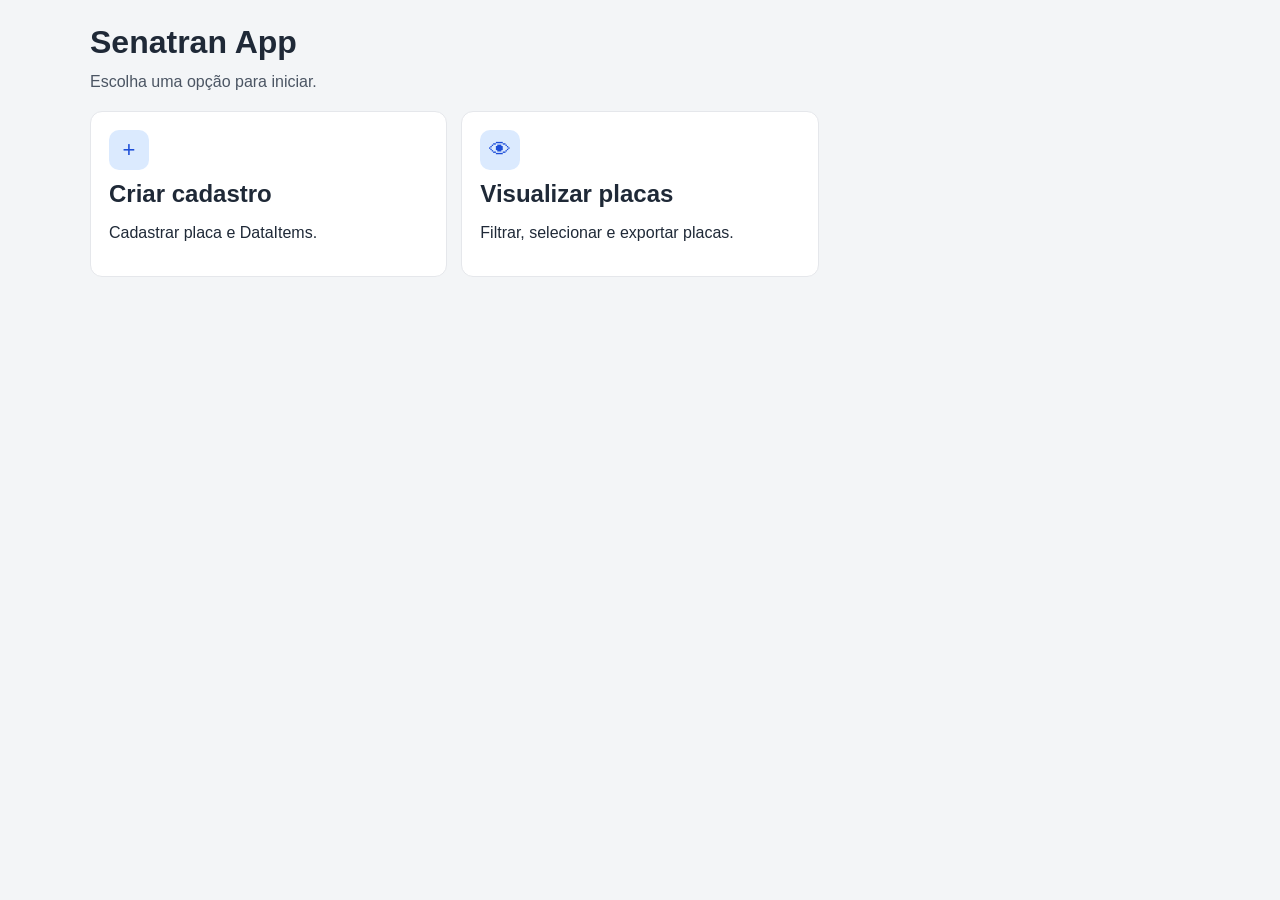
<file: index.html>
<!DOCTYPE html>
<html lang="pt-BR">
  <head>
    <meta charset="UTF-8" />
    <meta name="viewport" content="width=device-width, initial-scale=1.0" />
    <title>Senatran App - Cadastro de Placas</title>
    <link rel="stylesheet" href="styles.css" />
  </head>
  <body>
    <main class="container">
      <h1>Senatran App</h1>
      <p class="subtitle">Escolha uma opção para iniciar.</p>

      <section class="menu-grid">
        <a class="menu-card" href="criar-cadastro.html">
          <div class="menu-icon" aria-hidden="true">+</div>
          <h2>Criar cadastro</h2>
          <p>Cadastrar placa e DataItems.</p>
        </a>

        <a class="menu-card" href="visualizar-placas.html">
          <div class="menu-icon" aria-hidden="true">&#128065;</div>
          <h2>Visualizar placas</h2>
          <p>Filtrar, selecionar e exportar placas.</p>
        </a>
      </section>
    </main>
  </body>
</html>
</file>
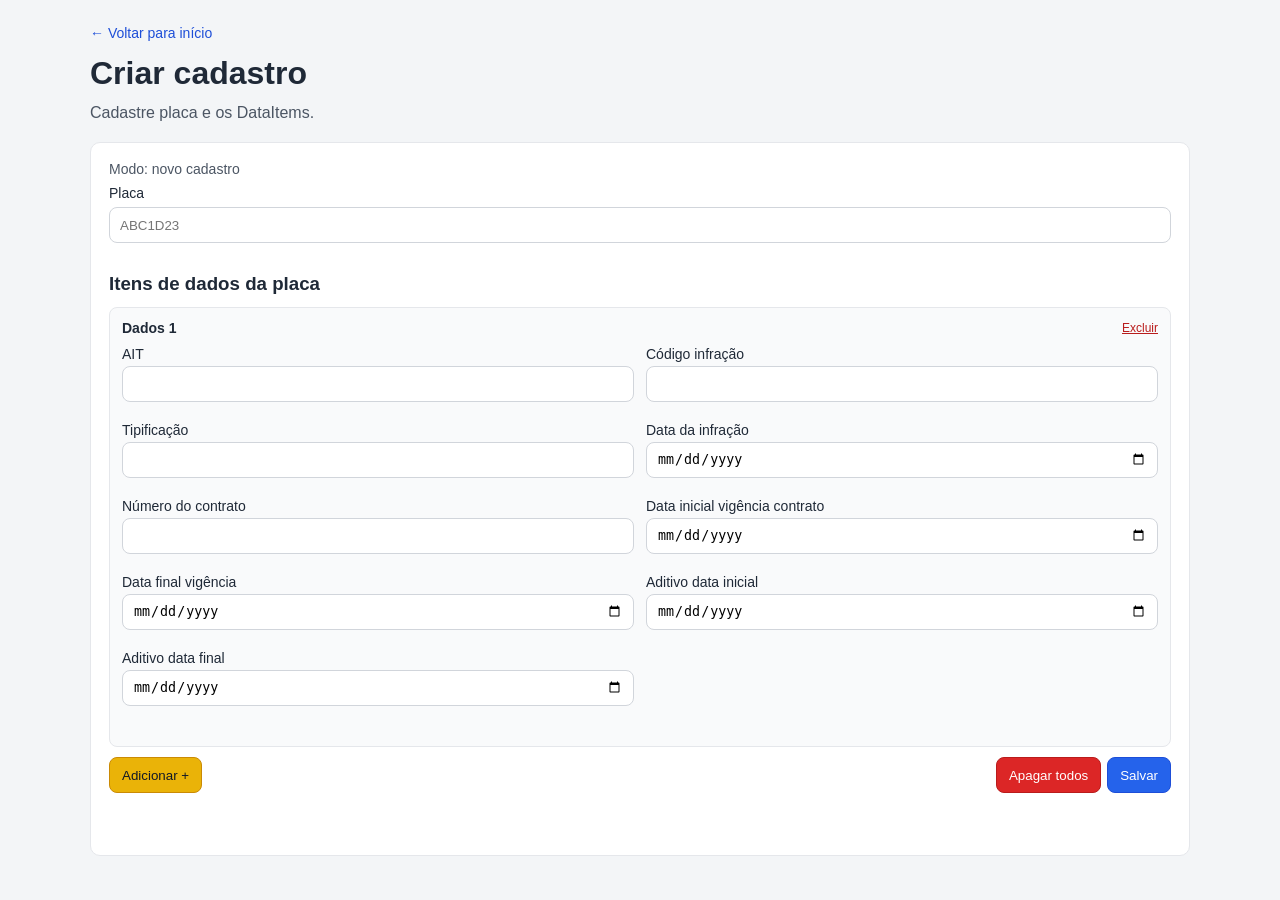
<file: criar-cadastro.html>
<!DOCTYPE html>
<html lang="pt-BR">
  <head>
    <meta charset="UTF-8" />
    <meta name="viewport" content="width=device-width, initial-scale=1.0" />
    <title>Criar cadastro - Senatran App</title>
    <link rel="stylesheet" href="styles.css" />
  </head>
  <body>
    <main class="container">
      <a id="backToOriginLink" class="back-link" href="index.html">&larr; Voltar para início</a>
      <h1>Criar cadastro</h1>
      <p class="subtitle">Cadastre placa e os DataItems.</p>

      <section class="card">
        <p id="formModeLabel" class="helper-text">Modo: novo cadastro</p>
        <div class="grid one-col">
          <label>
            Placa
            <input id="placaInput" type="text" maxlength="10" placeholder="ABC1D23" autocomplete="off" />
            <span id="placaError" class="field-error"></span>
          </label>
        </div>

        <h3>Itens de dados da placa</h3>
        <div id="dataItemsContainer" class="data-items-container"></div>

        <div class="actions split-actions">
          <button id="duplicateItemBtn" type="button" class="warning">Adicionar +</button>
          <div class="inline-actions">
            <button id="clearItemsBtn" type="button" class="danger">Apagar todos</button>
            <button id="savePlateBtn" type="button">Salvar</button>
          </div>
        </div>
        <p id="message" class="message" aria-live="polite"></p>
      </section>
    </main>

    <div id="confirmClearModal" class="modal hidden" role="dialog" aria-modal="true" aria-labelledby="confirmClearTitle">
      <div class="modal-card modal-sm">
        <div class="modal-header">
          <h2 id="confirmClearTitle">Confirmar limpeza</h2>
        </div>
        <p>Essa ação vai apagar todos os itens do formulário. Deseja continuar?</p>
        <div class="actions right">
          <button id="cancelClearBtn" type="button" class="secondary">Cancelar</button>
          <button id="confirmClearBtn" type="button" class="danger">Confirmar</button>
        </div>
      </div>
    </div>

    <div id="saveSuccessModal" class="modal hidden" role="dialog" aria-modal="true" aria-labelledby="saveSuccessTitle">
      <div class="modal-card modal-sm">
        <div class="modal-header">
          <h2 id="saveSuccessTitle">Cadastro salvo</h2>
        </div>
        <p id="saveSuccessText"></p>
        <div class="actions right">
          <button id="closeSaveSuccessBtn" type="button">OK</button>
        </div>
      </div>
    </div>

    <script src="app.js"></script>
  </body>
</html>
</file>
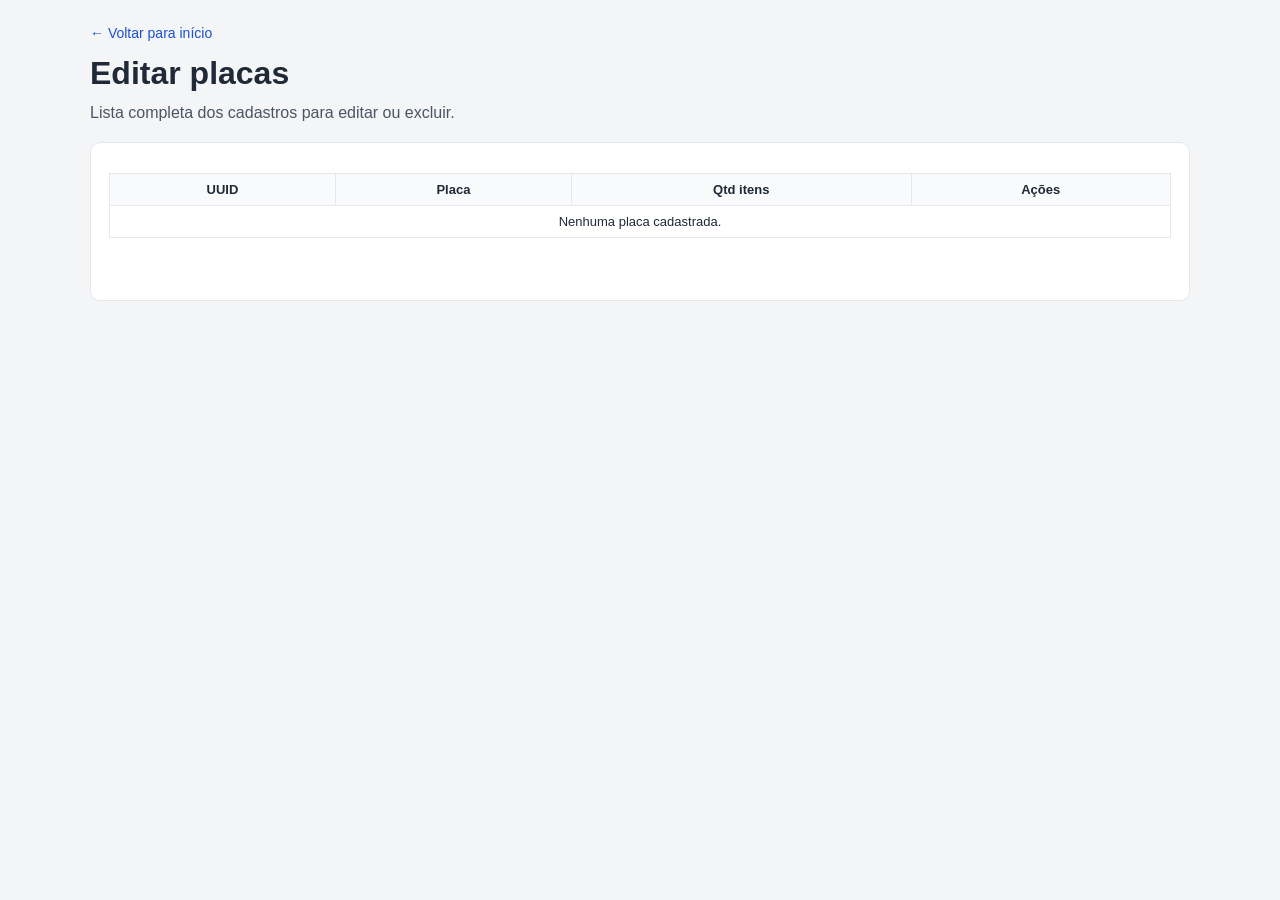
<file: editar-placas.html>
<!DOCTYPE html>
<html lang="pt-BR">
  <head>
    <meta charset="UTF-8" />
    <meta name="viewport" content="width=device-width, initial-scale=1.0" />
    <title>Editar placas - Senatran App</title>
    <link rel="stylesheet" href="styles.css" />
  </head>
  <body>
    <main class="container">
      <a class="back-link" href="index.html">&larr; Voltar para início</a>
      <h1>Editar placas</h1>
      <p class="subtitle">Lista completa dos cadastros para editar ou excluir.</p>

      <section class="card">
        <div class="table-wrap">
          <table>
            <thead>
              <tr>
                <th>UUID</th>
                <th>Placa</th>
                <th>Qtd itens</th>
                <th>Ações</th>
              </tr>
            </thead>
            <tbody id="editPlatesBody"></tbody>
          </table>
        </div>
        <p id="message" class="message" aria-live="polite"></p>
      </section>
    </main>
    <script src="app.js"></script>
  </body>
</html>
</file>
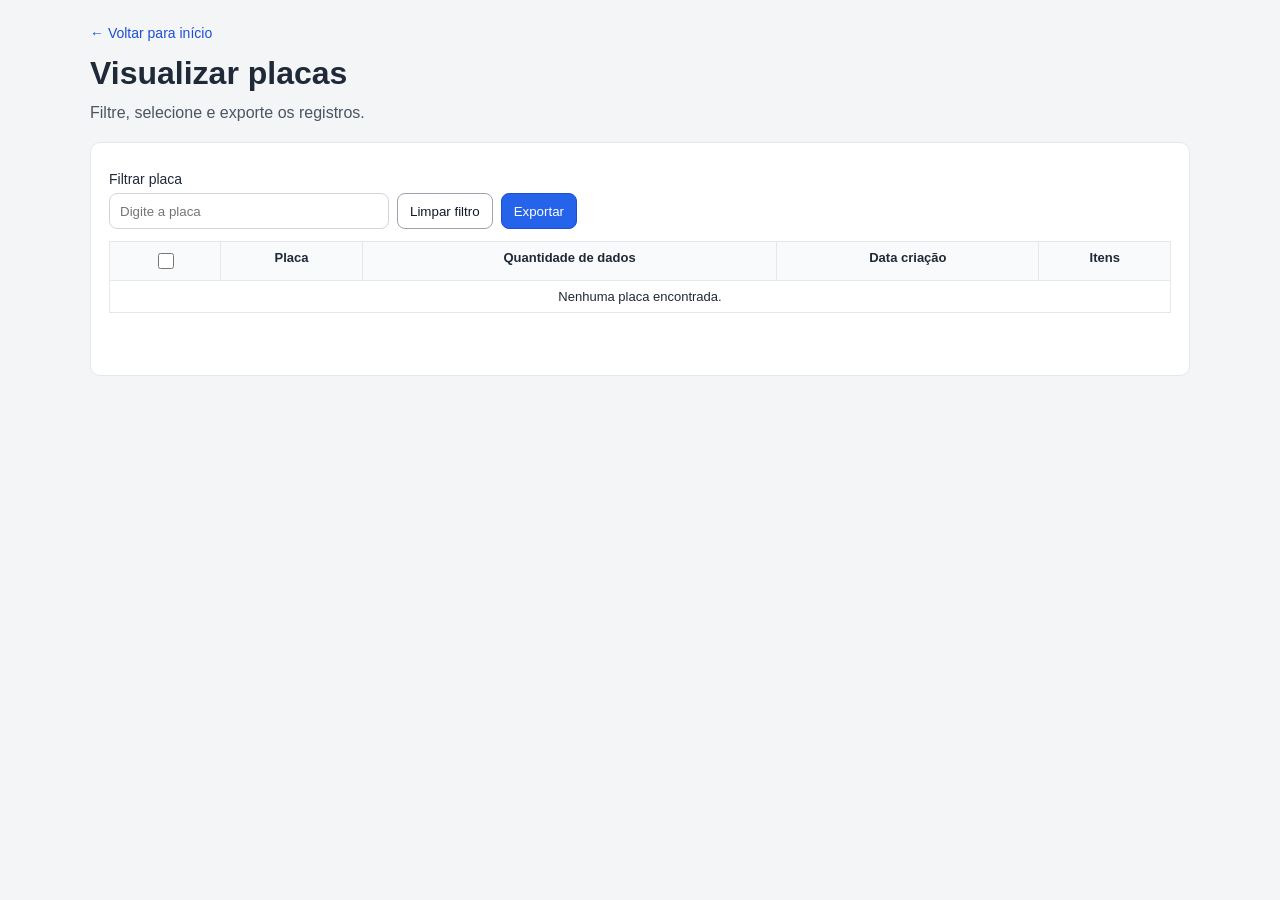
<file: visualizar-placas.html>
<!DOCTYPE html>
<html lang="pt-BR">
  <head>
    <meta charset="UTF-8" />
    <meta name="viewport" content="width=device-width, initial-scale=1.0" />
    <title>Visualizar placas - Senatran App</title>
    <link rel="stylesheet" href="styles.css" />
  </head>
  <body>
    <main class="container">
      <a class="back-link" href="index.html">&larr; Voltar para início</a>
      <h1>Visualizar placas</h1>
      <p class="subtitle">Filtre, selecione e exporte os registros.</p>

      <section class="card">
        <div class="actions wrap align-end">
          <label class="filter-label">
            Filtrar placa
            <input id="filterInput" type="text" placeholder="Digite a placa" />
          </label>
          <button id="clearFilterBtn" type="button" class="secondary">Limpar filtro</button>
          <div class="dropdown">
            <button id="exportDropdownBtn" type="button">Exportar</button>
            <div id="exportDropdownMenu" class="dropdown-menu">
              <button id="exportCsvBtn" type="button" class="dropdown-item secondary">CSV</button>
              <button id="exportExcelBtn" type="button" class="dropdown-item secondary">EXCEL</button>
              <button id="exportPdfBtn" type="button" class="dropdown-item secondary">PDF</button>
            </div>
          </div>
        </div>

        <div class="table-wrap">
          <table>
            <thead>
              <tr>
                <th>
                  <label class="table-checkbox-label">
                    <input id="selectAllCheckbox" type="checkbox" />
                  </label>
                </th>
                <th>Placa</th>
                <th>Quantidade de dados</th>
                <th>Data criação</th>
                <th>Itens</th>
              </tr>
            </thead>
            <tbody id="platesSelectionBody"></tbody>
          </table>
        </div>
        <p id="message" class="message" aria-live="polite"></p>
      </section>
    </main>

    <div id="itemsModal" class="modal hidden" role="dialog" aria-modal="true" aria-labelledby="itemsModalTitle">
      <div class="modal-card">
        <div class="modal-header">
          <h2 id="itemsModalTitle">Itens da placa</h2>
          <button id="closeItemsModalBtn" type="button" class="secondary">Fechar</button>
        </div>
        <div class="table-wrap">
          <table>
            <thead>
              <tr>
                <th>AIT</th>
                <th>Código infração</th>
                <th>Tipificação</th>
                <th>Data infração</th>
                <th>Número contrato</th>
                <th>Vigência inicial</th>
                <th>Vigência final</th>
                <th>Aditivo inicial</th>
                <th>Aditivo final</th>
              </tr>
            </thead>
            <tbody id="itemsModalBody"></tbody>
          </table>
        </div>
      </div>
    </div>

    <div id="confirmDeletePlateModal" class="modal hidden" role="dialog" aria-modal="true" aria-labelledby="confirmDeleteTitle">
      <div class="modal-card modal-sm">
        <div class="modal-header">
          <h2 id="confirmDeleteTitle">Confirmar exclusão</h2>
        </div>
        <p>Tem certeza que deseja excluir esta placa?</p>
        <div class="actions right">
          <button id="cancelDeletePlateBtn" type="button" class="secondary">Cancelar</button>
          <button id="confirmDeletePlateBtn" type="button" class="danger">Excluir</button>
        </div>
      </div>
    </div>
    <script src="libs/xlsx.full.min.js"></script>
    <script src="libs/jspdf.umd.min.js"></script>
    <script src="libs/jspdf.plugin.autotable.min.js"></script>
    <script src="app.js"></script>
  </body>
</html>
</file>
<file: styles.css>
* {
  box-sizing: border-box;
}

body {
  margin: 0;
  font-family: Arial, Helvetica, sans-serif;
  background: #f3f5f7;
  color: #1f2937;
}

.container {
  width: min(1100px, 92%);
  margin: 24px auto 40px;
}

h1,
h2,
h3 {
  margin: 0 0 12px;
}

.subtitle {
  margin: 0 0 20px;
  color: #4b5563;
}

.card {
  background: #fff;
  border: 1px solid #e5e7eb;
  border-radius: 10px;
  padding: 18px;
  margin-bottom: 18px;
}

.menu-grid {
  display: grid;
  grid-template-columns: repeat(3, minmax(0, 1fr));
  gap: 14px;
}

.menu-card {
  text-decoration: none;
  color: inherit;
  display: block;
  background: #fff;
  border: 1px solid #e5e7eb;
  border-radius: 12px;
  padding: 18px;
}

.menu-card:hover {
  border-color: #60a5fa;
  transform: translateY(-1px);
}

.menu-icon {
  width: 40px;
  height: 40px;
  border-radius: 10px;
  display: grid;
  place-items: center;
  background: #dbeafe;
  color: #1d4ed8;
  font-size: 22px;
  margin-bottom: 10px;
}

.back-link {
  display: inline-block;
  margin-bottom: 14px;
  text-decoration: none;
  color: #1d4ed8;
  font-size: 14px;
}

.grid {
  display: grid;
  gap: 12px;
  margin-bottom: 14px;
}

.one-col {
  grid-template-columns: 1fr;
}

.three-col {
  grid-template-columns: repeat(3, minmax(0, 1fr));
}

.twelve-col {
  grid-template-columns: repeat(12, minmax(0, 1fr));
}

.span-6 {
  grid-column: span 6;
}

label {
  display: flex;
  flex-direction: column;
  gap: 6px;
  font-size: 14px;
}

.field-error {
  min-height: 10px;
  font-size: 12px;
  color: #b91c1c;
  line-height: 1.1;
}

input[type="text"],
input[type="date"] {
  height: 36px;
  border: 1px solid #d1d5db;
  border-radius: 8px;
  padding: 0 10px;
}

input[type="text"]:focus,
input[type="date"]:focus {
  outline: 2px solid #93c5fd;
  border-color: #60a5fa;
}

.actions {
  display: flex;
  gap: 8px;
  align-items: center;
  margin-top: 10px;
}

.actions.align-end {
  align-items: end;
}

.actions.wrap {
  flex-wrap: wrap;
}

.actions.right {
  justify-content: flex-end;
}

.actions.split-actions {
  justify-content: space-between;
}

.full-width {
  grid-column: 1 / -1;
}

button {
  border: 1px solid #1d4ed8;
  background: #2563eb;
  color: #fff;
  border-radius: 8px;
  height: 36px;
  padding: 0 12px;
  cursor: pointer;
}

button.secondary {
  border-color: #9ca3af;
  background: #fff;
  color: #111827;
}

button.warning {
  border-color: #ca8a04;
  background: #eab308;
  color: #111827;
}

button.danger {
  border-color: #b91c1c;
  background: #dc2626;
  color: #fff;
}

button:hover {
  opacity: 0.92;
}

.item-list {
  margin: 8px 0;
  padding-left: 20px;
}

.helper-text {
  margin: 0 0 8px;
  color: #4b5563;
  font-size: 14px;
}

.data-items-container {
  display: flex;
  flex-direction: column;
  gap: 12px;
  margin-top: 8px;
}

.data-item-card {
  border: 1px solid #e5e7eb;
  border-radius: 8px;
  padding: 12px;
  background: #f9fafb;
}

.data-item-card .grid {
  row-gap: 6px;
  column-gap: 12px;
}

.data-item-card label {
  gap: 4px;
}

.data-item-title {
  display: flex;
  justify-content: space-between;
  align-items: center;
  font-size: 14px;
  font-weight: 700;
  margin-bottom: 10px;
}

.item-remove-btn {
  border: none;
  background: none;
  color: #b91c1c;
  height: auto;
  padding: 0;
  font-size: 12px;
  text-decoration: underline;
}

.item-remove-btn:hover {
  opacity: 0.75;
}

.mono {
  font-family: "Courier New", Courier, monospace;
  font-size: 12px;
}

.inline-actions {
  display: flex;
  gap: 6px;
  justify-content: center;
}

.dropdown {
  position: relative;
}

.dropdown-menu {
  position: absolute;
  top: 42px;
  right: 0;
  display: none;
  flex-direction: column;
  gap: 6px;
  min-width: 140px;
  background: #fff;
  border: 1px solid #e5e7eb;
  border-radius: 8px;
  padding: 8px;
  z-index: 20;
}

.dropdown-menu.open {
  display: flex;
}

.dropdown-item {
  width: 100%;
}

.modal {
  position: fixed;
  inset: 0;
  background: rgba(17, 24, 39, 0.45);
  display: grid;
  place-items: center;
  padding: 20px;
  z-index: 100;
}

.modal.hidden {
  display: none;
}

.modal-card {
  width: min(1000px, 96vw);
  max-height: 86vh;
  overflow: auto;
  background: #fff;
  border-radius: 10px;
  border: 1px solid #e5e7eb;
  padding: 14px;
}

.modal-sm {
  width: min(460px, 96vw);
}

.modal-header {
  display: flex;
  justify-content: space-between;
  align-items: center;
  margin-bottom: 8px;
}

.message {
  min-height: 22px;
  margin-top: 8px;
  font-size: 14px;
}

.message.success {
  color: #065f46;
}

.message.error {
  color: #b91c1c;
}

.filter-label {
  min-width: 280px;
}

.table-wrap {
  overflow: auto;
  margin-top: 12px;
}

table {
  width: 100%;
  border-collapse: collapse;
  min-width: 900px;
}

th,
td {
  border: 1px solid #e5e7eb;
  padding: 8px;
  text-align: center;
  font-size: 13px;
  vertical-align: top;
}

th {
  background: #f9fafb;
}

#platesSelectionBody td:last-child {
  text-align: center;
}

.table-checkbox-label {
  display: inline-flex;
  align-items: center;
  justify-content: center;
  gap: 6px;
}

.table-checkbox-label input {
  width: 16px;
  height: 16px;
}

@media (max-width: 850px) {
  .three-col {
    grid-template-columns: 1fr;
  }
  .menu-grid {
    grid-template-columns: 1fr;
  }
  .twelve-col {
    grid-template-columns: 1fr;
  }
  .span-6 {
    grid-column: auto;
  }
}
</file>
